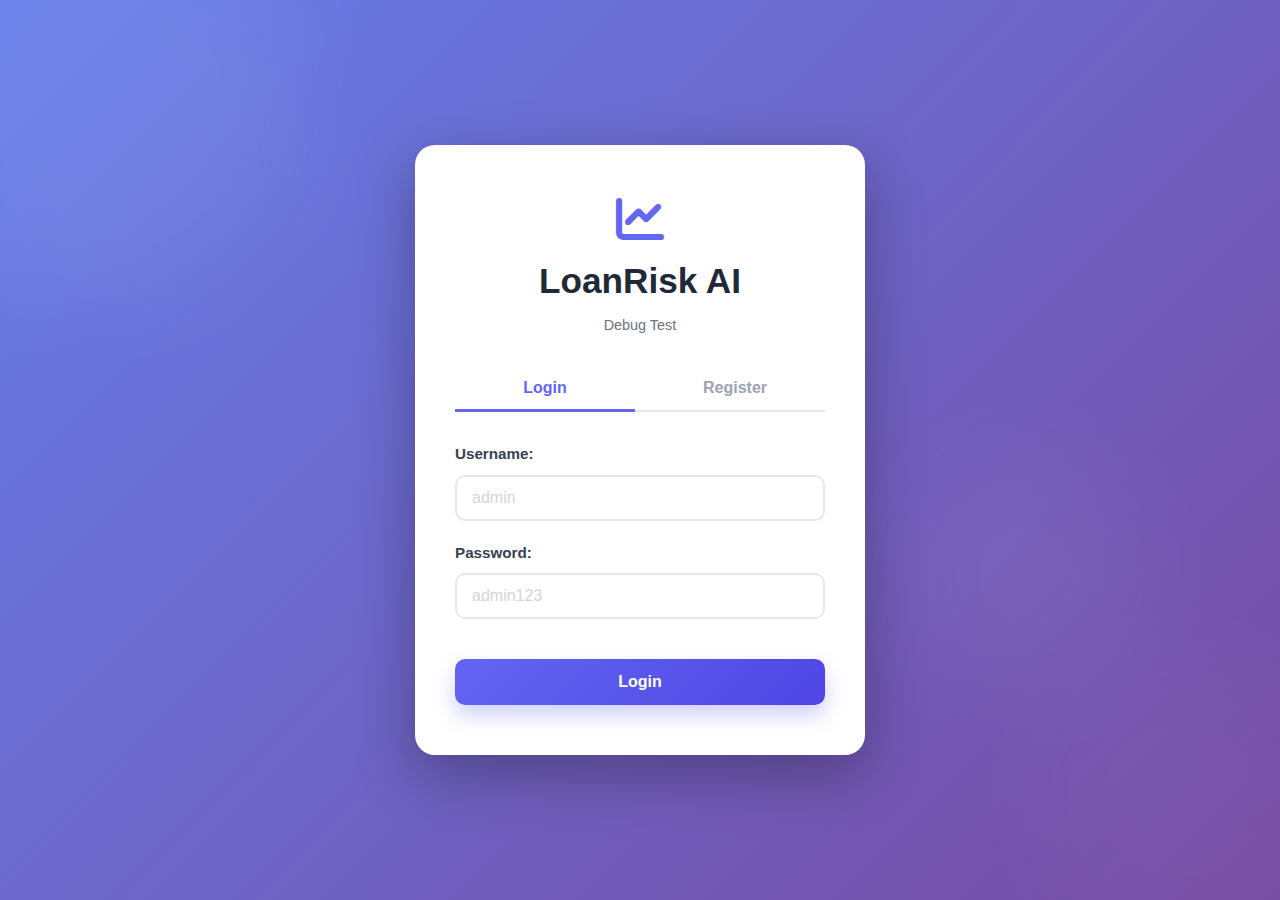
<file: loan-frontend/debug.html>
<!DOCTYPE html>
<html>
<head>
    <title>Debug Test</title>
    <link rel="stylesheet" href="style.css">
    <link rel="stylesheet" href="auth-admin.css">
    <link rel="stylesheet" href="https://cdnjs.cloudflare.com/ajax/libs/font-awesome/6.4.0/css/all.min.css">
</head>
<body>
    <h1>LoanRisk AI - Debug Test</h1>
    
    <!-- Simple auth modal -->
    <div id="authModal" class="auth-modal" style="display: flex;">
        <div class="auth-container">
            <div class="auth-logo">
                <i class="fas fa-chart-line"></i>
                <h1>LoanRisk AI</h1>
                <p>Debug Test</p>
            </div>
            
            <div class="auth-tabs">
                <button class="auth-tab-btn active" onclick="switchTab('login')">Login</button>
                <button class="auth-tab-btn" onclick="switchTab('register')">Register</button>
            </div>
            
            <div id="login" class="auth-tab-content active">
                <form id="loginForm">
                    <div class="form-group">
                        <label>Username:</label>
                        <input type="text" id="loginUsername" placeholder="admin" required>
                    </div>
                    <div class="form-group">
                        <label>Password:</label>
                        <input type="password" id="loginPassword" placeholder="admin123" required>
                    </div>
                    <button type="submit" class="auth-submit-btn">Login</button>
                </form>
            </div>
            
            <div id="register" class="auth-tab-content" style="display:none;">
                <form id="registerForm">
                    <div class="form-group">
                        <label>Full Name:</label>
                        <input type="text" id="registerFullname" required>
                    </div>
                    <div class="form-group">
                        <label>Email:</label>
                        <input type="email" id="registerEmail" required>
                    </div>
                    <div class="form-group">
                        <label>Username:</label>
                        <input type="text" id="registerUsername" required>
                    </div>
                    <div class="form-group">
                        <label>Password:</label>
                        <input type="password" id="registerPassword" required>
                    </div>
                    <div class="form-group">
                        <label>Confirm Password:</label>
                        <input type="password" id="registerConfirm" required>
                    </div>
                    <button type="submit" class="auth-submit-btn">Register</button>
                </form>
            </div>
        </div>
        
        <div class="auth-bg">
            <div class="blob blob1"></div>
            <div class="blob blob2"></div>
            <div class="blob blob3"></div>
        </div>
    </div>
    
    <div class="main-wrapper" style="display: none;">
        <h2>✅ APP LOADED - You are logged in!</h2>
        <button onclick="logout()">Logout</button>
    </div>

    <script src="config.js"></script>
    <script src="utils.js"></script>
    <script src="auth.js"></script>
    
    <script>
        function switchTab(tab) {
            console.log('Switching to:', tab);
            const login = document.getElementById('login');
            const register = document.getElementById('register');
            const buttons = document.querySelectorAll('.auth-tab-btn');
            
            buttons.forEach(btn => btn.classList.remove('active'));
            
            if (tab === 'login') {
                login.style.display = 'block';
                register.style.display = 'none';
                buttons[0].classList.add('active');
            } else {
                login.style.display = 'none';
                register.style.display = 'block';
                buttons[1].classList.add('active');
            }
        }
        
        function logout() {
            authSystem.logout();
            document.getElementById('authModal').style.display = 'flex';
            document.querySelector('.main-wrapper').style.display = 'none';
        }
        
        function showNotification(msg, type) {
            alert(msg);
        }
        
        // Initialize
        document.addEventListener('DOMContentLoaded', () => {
            console.log('🚀 Page loaded');
            authSystem.init();
            
            // Setup login form
            const loginForm = document.getElementById('loginForm');
            if (loginForm) {
                loginForm.addEventListener('submit', (e) => {
                    e.preventDefault();
                    console.log('Login form submitted');
                    
                    const username = document.getElementById('loginUsername').value;
                    const password = document.getElementById('loginPassword').value;
                    
                    console.log('Attempting login:', username);
                    const result = authSystem.login(username, password);
                    console.log('Login result:', result);
                    
                    if (result.success) {
                        console.log('Login successful!');
                        alert('✅ ' + result.message);
                        
                        // Switch to app
                        document.getElementById('authModal').style.display = 'none';
                        document.querySelector('.main-wrapper').style.display = 'block';
                    } else {
                        console.log('Login failed:', result.message);
                        alert('❌ ' + result.message);
                    }
                });
            }
            
            // Setup register form
            const registerForm = document.getElementById('registerForm');
            if (registerForm) {
                registerForm.addEventListener('submit', (e) => {
                    e.preventDefault();
                    console.log('Register form submitted');
                    
                    const fullname = document.getElementById('registerFullname').value;
                    const email = document.getElementById('registerEmail').value;
                    const username = document.getElementById('registerUsername').value;
                    const password = document.getElementById('registerPassword').value;
                    const confirmPassword = document.getElementById('registerConfirm').value;
                    
                    console.log('Attempting registration:', username);
                    const result = authSystem.register(username, email, password, confirmPassword, fullname);
                    console.log('Register result:', result);
                    
                    if (result.success) {
                        console.log('Registration successful!');
                        alert('✅ ' + result.message);
                        registerForm.reset();
                        switchTab('login');
                    } else {
                        console.log('Registration failed:', result.message);
                        alert('❌ ' + result.message);
                    }
                });
            }
        });
    </script>
</body>
</html>
</file>
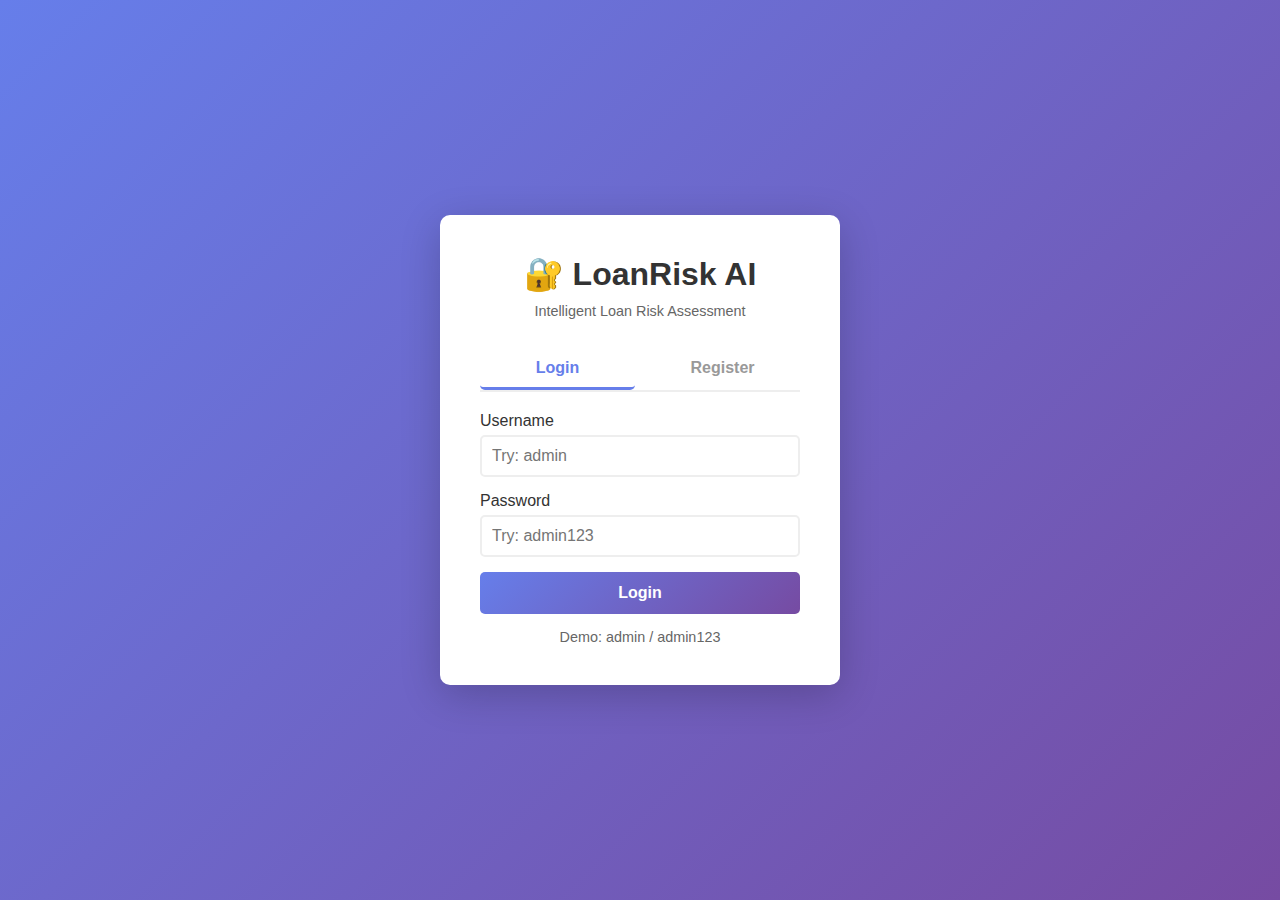
<file: loan-frontend/test-simple.html>
<!DOCTYPE html>
<html>
<head>
    <title>LoanRisk AI - Minimal Test</title>
    <style>
        * {
            margin: 0;
            padding: 0;
            box-sizing: border-box;
        }
        
        body {
            font-family: 'Segoe UI', Tahoma, Geneva, Verdana, sans-serif;
            background: linear-gradient(135deg, #667eea 0%, #764ba2 100%);
            min-height: 100vh;
            display: flex;
            align-items: center;
            justify-content: center;
        }
        
        .container {
            background: white;
            padding: 40px;
            border-radius: 10px;
            box-shadow: 0 10px 40px rgba(0, 0, 0, 0.2);
            width: 100%;
            max-width: 400px;
        }
        
        h1 {
            color: #333;
            margin-bottom: 10px;
            text-align: center;
        }
        
        .subtitle {
            color: #666;
            text-align: center;
            margin-bottom: 30px;
            font-size: 0.9em;
        }
        
        .tabs {
            display: flex;
            gap: 10px;
            margin-bottom: 20px;
            border-bottom: 2px solid #eee;
        }
        
        .tab-btn {
            padding: 10px 20px;
            border: none;
            background: none;
            cursor: pointer;
            font-size: 1em;
            color: #999;
            border-bottom: 3px solid transparent;
            transition: all 0.3s;
        }
        
        .tab-btn.active {
            color: #667eea;
            border-bottom-color: #667eea;
        }
        
        .form-group {
            margin-bottom: 15px;
        }
        
        label {
            display: block;
            margin-bottom: 5px;
            color: #333;
            font-weight: 500;
        }
        
        input {
            width: 100%;
            padding: 10px;
            border: 2px solid #eee;
            border-radius: 5px;
            font-size: 1em;
            transition: border-color 0.3s;
        }
        
        input:focus {
            outline: none;
            border-color: #667eea;
            box-shadow: 0 0 0 3px rgba(102, 126, 234, 0.1);
        }
        
        button {
            width: 100%;
            padding: 12px;
            background: linear-gradient(135deg, #667eea 0%, #764ba2 100%);
            color: white;
            border: none;
            border-radius: 5px;
            font-size: 1em;
            font-weight: 600;
            cursor: pointer;
            transition: transform 0.2s;
        }
        
        button:hover {
            transform: translateY(-2px);
        }
        
        button:active {
            transform: translateY(0);
        }
        
        .message {
            padding: 10px;
            border-radius: 5px;
            margin-bottom: 15px;
            display: none;
        }
        
        .message.show {
            display: block;
        }
        
        .message.success {
            background: #d4edda;
            color: #155724;
            border: 1px solid #c3e6cb;
        }
        
        .message.error {
            background: #f8d7da;
            color: #721c24;
            border: 1px solid #f5c6cb;
        }
        
        .hidden {
            display: none;
        }
        
        .app-content {
            display: none;
            text-align: center;
        }
        
        .app-content.show {
            display: block;
        }
        
        .welcome {
            font-size: 1.5em;
            margin-bottom: 20px;
            color: #333;
        }
        
        .logout-btn {
            background: #dc3545;
        }
    </style>
</head>
<body>
    <div class="container">
        <!-- AUTH UI -->
        <div id="authUI">
            <h1>🔐 LoanRisk AI</h1>
            <p class="subtitle">Intelligent Loan Risk Assessment</p>
            
            <div id="message" class="message"></div>
            
            <div class="tabs">
                <button class="tab-btn active" onclick="showTab('login')">Login</button>
                <button class="tab-btn" onclick="showTab('register')">Register</button>
            </div>
            
            <!-- LOGIN FORM -->
            <form id="loginForm" class="form-tab" data-tab="login">
                <div class="form-group">
                    <label>Username</label>
                    <input type="text" id="loginUsername" placeholder="Try: admin" required>
                </div>
                <div class="form-group">
                    <label>Password</label>
                    <input type="password" id="loginPassword" placeholder="Try: admin123" required>
                </div>
                <button type="submit">Login</button>
                <p style="text-align: center; margin-top: 15px; color: #666; font-size: 0.9em;">
                    Demo: admin / admin123
                </p>
            </form>
            
            <!-- REGISTER FORM -->
            <form id="registerForm" class="form-tab hidden" data-tab="register">
                <div class="form-group">
                    <label>Full Name</label>
                    <input type="text" id="regFullName" placeholder="John Doe" required>
                </div>
                <div class="form-group">
                    <label>Email</label>
                    <input type="email" id="regEmail" placeholder="john@example.com" required>
                </div>
                <div class="form-group">
                    <label>Username</label>
                    <input type="text" id="regUsername" placeholder="johndoe" required>
                </div>
                <div class="form-group">
                    <label>Password</label>
                    <input type="password" id="regPassword" placeholder="At least 6 characters" required>
                </div>
                <div class="form-group">
                    <label>Confirm Password</label>
                    <input type="password" id="regConfirm" placeholder="Confirm password" required>
                </div>
                <button type="submit">Register</button>
            </form>
        </div>
        
        <!-- APP UI -->
        <div id="appUI" class="app-content">
            <div class="welcome">
                ✅ Welcome, <span id="displayName"></span>!
            </div>
            <p style="color: #666; margin-bottom: 20px;">
                You have successfully logged in.
            </p>
            <button class="logout-btn" onclick="logout()">Logout</button>
        </div>
    </div>

    <script>
        // ============================================
        // SIMPLE AUTH SYSTEM
        // ============================================
        
        const auth = {
            currentUser: null,
            users: {},
            
            init() {
                this.loadUsers();
                this.checkSession();
                console.log('✅ Auth initialized');
                console.log('Users:', this.users);
            },
            
            loadUsers() {
                const stored = localStorage.getItem('users');
                if (stored) {
                    this.users = JSON.parse(stored);
                } else {
                    // Create default admin
                    this.users = {
                        'admin': {
                            username: 'admin',
                            password: 'admin123',
                            fullname: 'Administrator',
                            email: 'admin@example.com'
                        }
                    };
                    this.saveUsers();
                }
            },
            
            saveUsers() {
                localStorage.setItem('users', JSON.stringify(this.users));
            },
            
            checkSession() {
                const username = localStorage.getItem('currentUser');
                if (username && this.users[username]) {
                    this.currentUser = this.users[username];
                    console.log('✅ Session restored:', username);
                }
            },
            
            login(username, password) {
                console.log('🔑 Login attempt:', username);
                
                const user = this.users[username];
                if (!user) {
                    return { success: false, msg: '❌ User not found' };
                }
                
                if (user.password !== password) {
                    return { success: false, msg: '❌ Wrong password' };
                }
                
                this.currentUser = user;
                localStorage.setItem('currentUser', username);
                console.log('✅ Login successful:', username);
                return { success: true, msg: '✅ Login successful!' };
            },
            
            register(fullname, email, username, password, confirm) {
                console.log('📝 Register attempt:', username);
                
                if (this.users[username]) {
                    return { success: false, msg: '❌ Username already exists' };
                }
                
                if (password !== confirm) {
                    return { success: false, msg: '❌ Passwords do not match' };
                }
                
                if (password.length < 6) {
                    return { success: false, msg: '❌ Password must be 6+ characters' };
                }
                
                this.users[username] = {
                    username: username,
                    password: password,
                    fullname: fullname,
                    email: email
                };
                
                this.saveUsers();
                console.log('✅ Registration successful:', username);
                return { success: true, msg: '✅ Registration successful! Please login.' };
            },
            
            logout() {
                this.currentUser = null;
                localStorage.removeItem('currentUser');
                console.log('✅ Logged out');
            }
        };
        
        // ============================================
        // UI FUNCTIONS
        // ============================================
        
        function showTab(tab) {
            console.log('🔄 Switching to tab:', tab);
            
            // Hide all forms
            document.querySelectorAll('.form-tab').forEach(form => {
                form.classList.add('hidden');
            });
            
            // Show selected form
            document.querySelector(`[data-tab="${tab}"]`).classList.remove('hidden');
            
            // Update buttons
            document.querySelectorAll('.tab-btn').forEach(btn => {
                btn.classList.remove('active');
            });
            event.target.classList.add('active');
        }
        
        function showMessage(msg, type) {
            const msgEl = document.getElementById('message');
            msgEl.textContent = msg;
            msgEl.className = `message show ${type}`;
            console.log(`📢 ${type.toUpperCase()}: ${msg}`);
            
            if (type === 'success') {
                setTimeout(() => {
                    msgEl.classList.remove('show');
                }, 3000);
            }
        }
        
        function showApp() {
            console.log('🎨 Showing app UI');
            document.getElementById('authUI').style.display = 'none';
            document.getElementById('appUI').classList.add('show');
            document.getElementById('displayName').textContent = auth.currentUser.fullname;
        }
        
        function showAuth() {
            console.log('🎨 Showing auth UI');
            document.getElementById('authUI').style.display = 'block';
            document.getElementById('appUI').classList.remove('show');
        }
        
        function logout() {
            if (confirm('Logout?')) {
                auth.logout();
                showAuth();
                showMessage('✅ Logged out', 'success');
            }
        }
        
        // ============================================
        // FORM HANDLERS
        // ============================================
        
        document.getElementById('loginForm').addEventListener('submit', (e) => {
            e.preventDefault();
            console.log('📤 Login form submitted');
            
            const username = document.getElementById('loginUsername').value;
            const password = document.getElementById('loginPassword').value;
            
            const result = auth.login(username, password);
            showMessage(result.msg, result.success ? 'success' : 'error');
            
            if (result.success) {
                setTimeout(showApp, 500);
            }
        });
        
        document.getElementById('registerForm').addEventListener('submit', (e) => {
            e.preventDefault();
            console.log('📤 Register form submitted');
            
            const fullname = document.getElementById('regFullName').value;
            const email = document.getElementById('regEmail').value;
            const username = document.getElementById('regUsername').value;
            const password = document.getElementById('regPassword').value;
            const confirm = document.getElementById('regConfirm').value;
            
            const result = auth.register(fullname, email, username, password, confirm);
            showMessage(result.msg, result.success ? 'success' : 'error');
            
            if (result.success) {
                setTimeout(() => {
                    document.getElementById('registerForm').reset();
                    showTab('login');
                }, 500);
            }
        });
        
        // ============================================
        // INITIALIZE
        // ============================================
        
        document.addEventListener('DOMContentLoaded', () => {
            console.log('🚀 Page loaded');
            auth.init();
            
            if (auth.currentUser) {
                showApp();
            } else {
                showAuth();
            }
        });
    </script>
</body>
</html>
</file>
<file: loan-frontend/style.css>
/* ===== CSS VARIABLES & THEME ===== */
:root {
    --primary-color: #6366f1;
    --primary-dark: #4f46e5;
    --primary-light: #818cf8;
    --secondary-color: #10b981;
    --danger-color: #ef4444;
    --warning-color: #f59e0b;
    --info-color: #3b82f6;
    --success-color: #10b981;
    
    --bg-primary: #ffffff;
    --bg-secondary: #f9fafb;
    --bg-tertiary: #f3f4f6;
    --text-primary: #111827;
    --text-secondary: #6b7280;
    --text-light: #9ca3af;
    --border-color: #e5e7eb;
    --shadow: 0 1px 3px rgba(0, 0, 0, 0.1), 0 1px 2px rgba(0, 0, 0, 0.06);
    --shadow-lg: 0 10px 15px -3px rgba(0, 0, 0, 0.1);
    --shadow-xl: 0 20px 25px -5px rgba(0, 0, 0, 0.1);
    
    --transition: all 0.3s cubic-bezier(0.4, 0, 0.2, 1);
}

body.dark-mode {
    --bg-primary: #1f2937;
    --bg-secondary: #111827;
    --bg-tertiary: #374151;
    --text-primary: #f9fafb;
    --text-secondary: #d1d5db;
    --text-light: #9ca3af;
    --border-color: #4b5563;
}

/* ===== GLOBAL STYLES ===== */
* {
    margin: 0;
    padding: 0;
    box-sizing: border-box;
}

html {
    scroll-behavior: smooth;
}

body {
    font-family: 'Segoe UI', Tahoma, Geneva, Verdana, sans-serif;
    background-color: var(--bg-primary);
    color: var(--text-primary);
    transition: var(--transition);
    line-height: 1.6;
    overflow-x: hidden;
}

h1, h2, h3, h4, h5, h6 {
    font-weight: 600;
    margin-bottom: 1rem;
    color: var(--text-primary);
}

a {
    color: var(--primary-color);
    text-decoration: none;
    transition: var(--transition);
}

a:hover {
    color: var(--primary-dark);
}

/* ===== THEME TOGGLE ===== */
.theme-toggle {
    position: fixed;
    top: 20px;
    right: 20px;
    z-index: 1000;
}

.theme-btn {
    width: 50px;
    height: 50px;
    border-radius: 50%;
    background-color: var(--primary-color);
    color: white;
    border: none;
    cursor: pointer;
    display: flex;
    align-items: center;
    justify-content: center;
    font-size: 1.25rem;
    box-shadow: var(--shadow-lg);
    transition: var(--transition);
}

.theme-btn:hover {
    background-color: var(--primary-dark);
    transform: scale(1.1);
}

/* ===== NAVIGATION ===== */
.navbar {
    background-color: var(--bg-secondary);
    box-shadow: var(--shadow);
    position: sticky;
    top: 0;
    z-index: 100;
    border-bottom: 2px solid var(--primary-color);
}

.nav-container {
    max-width: 1400px;
    margin: 0 auto;
    padding: 1rem 2rem;
    display: flex;
    justify-content: space-between;
    align-items: center;
}

.nav-logo {
    display: flex;
    align-items: center;
    gap: 0.75rem;
    font-size: 1.5rem;
    font-weight: 700;
    color: var(--primary-color);
}

.nav-logo i {
    font-size: 2rem;
}

.nav-menu {
    display: flex;
    list-style: none;
    gap: 2rem;
}

.nav-link {
    color: var(--text-primary);
    font-weight: 500;
    transition: var(--transition);
    padding: 0.5rem 1rem;
    border-radius: 0.375rem;
    position: relative;
}

.nav-link:hover,
.nav-link.active {
    color: var(--primary-color);
    background-color: var(--bg-tertiary);
}

.nav-toggle {
    display: none;
    flex-direction: column;
    gap: 0.5rem;
    cursor: pointer;
}

.nav-toggle span {
    width: 25px;
    height: 3px;
    background-color: var(--text-primary);
    border-radius: 2px;
    transition: var(--transition);
}

/* ===== MAIN CONTENT ===== */
.main-content {
    max-width: 1400px;
    margin: 0 auto;
    padding: 2rem;
    min-height: 100vh;
}

.page {
    display: none;
    animation: fadeIn 0.5s ease-in;
}

.page.active {
    display: block;
}

@keyframes fadeIn {
    from {
        opacity: 0;
        transform: translateY(10px);
    }
    to {
        opacity: 1;
        transform: translateY(0);
    }
}

/* ===== HOME PAGE ===== */
.hero {
    text-align: center;
    padding: 4rem 2rem;
    background: linear-gradient(135deg, var(--primary-color) 0%, var(--info-color) 100%);
    color: white;
    border-radius: 1rem;
    margin-bottom: 3rem;
    box-shadow: var(--shadow-xl);
}

.hero h1 {
    font-size: 3.5rem;
    margin-bottom: 1rem;
    color: white;
}

.hero p {
    font-size: 1.25rem;
    margin-bottom: 2rem;
    color: rgba(255, 255, 255, 0.9);
}

.cta-btn {
    background-color: white;
    color: var(--primary-color);
    padding: 1rem 2.5rem;
    border: none;
    border-radius: 0.5rem;
    font-size: 1.1rem;
    font-weight: 600;
    cursor: pointer;
    transition: var(--transition);
    display: inline-flex;
    align-items: center;
    gap: 0.5rem;
}

.cta-btn:hover {
    transform: translateY(-2px);
    box-shadow: var(--shadow-xl);
}

.features-grid {
    display: grid;
    grid-template-columns: repeat(auto-fit, minmax(250px, 1fr));
    gap: 2rem;
    margin-bottom: 3rem;
}

.feature-card {
    background-color: var(--bg-secondary);
    padding: 2rem;
    border-radius: 1rem;
    text-align: center;
    box-shadow: var(--shadow);
    transition: var(--transition);
}

.feature-card:hover {
    transform: translateY(-5px);
    box-shadow: var(--shadow-lg);
}

.feature-card i {
    font-size: 2.5rem;
    color: var(--primary-color);
    margin-bottom: 1rem;
}

.feature-card h3 {
    margin-bottom: 0.5rem;
}

.feature-card p {
    color: var(--text-secondary);
    font-size: 0.95rem;
}

.stats-section {
    display: grid;
    grid-template-columns: repeat(auto-fit, minmax(200px, 1fr));
    gap: 2rem;
    margin-bottom: 3rem;
}

.stat-box {
    background-color: var(--bg-secondary);
    padding: 2rem;
    border-radius: 1rem;
    text-align: center;
    box-shadow: var(--shadow);
    border-left: 4px solid var(--primary-color);
}

.stat-box h4 {
    font-size: 2.5rem;
    color: var(--primary-color);
    margin-bottom: 0.5rem;
}

.stat-box p {
    color: var(--text-secondary);
    font-size: 0.95rem;
}

.stat-box.status-online h4 {
    color: var(--success-color);
}

.stat-box.status-online {
    border-left-color: var(--success-color);
}

/* ===== BUTTONS ===== */
.btn {
    padding: 0.75rem 1.5rem;
    border: none;
    border-radius: 0.375rem;
    font-size: 1rem;
    font-weight: 500;
    cursor: pointer;
    transition: var(--transition);
    display: inline-flex;
    align-items: center;
    gap: 0.5rem;
}

.btn-primary {
    background-color: var(--primary-color);
    color: white;
}

.btn-primary:hover {
    background-color: var(--primary-dark);
    transform: translateY(-2px);
    box-shadow: var(--shadow-lg);
}

.btn-primary:disabled {
    background-color: #9ca3af;
    cursor: not-allowed;
    transform: none;
}

.btn-secondary {
    background-color: var(--border-color);
    color: var(--text-primary);
}

.btn-secondary:hover {
    background-color: var(--bg-tertiary);
}

.btn-icon {
    background: none;
    border: none;
    color: var(--primary-color);
    font-size: 1.25rem;
    cursor: pointer;
    transition: var(--transition);
    padding: 0;
}

.btn-icon:hover {
    transform: scale(1.2);
}

/* ===== PREDICT PAGE ===== */
.predict-container {
    display: grid;
    grid-template-columns: 1fr 1fr;
    gap: 2rem;
    align-items: start;
}

.form-panel {
    background-color: var(--bg-secondary);
    padding: 2rem;
    border-radius: 1rem;
    box-shadow: var(--shadow);
}

.form-panel h2 {
    margin-bottom: 2rem;
    color: var(--primary-color);
    display: flex;
    align-items: center;
    gap: 0.5rem;
}

.form-section {
    margin-bottom: 2rem;
}

.form-section h3 {
    font-size: 1.1rem;
    margin-bottom: 1.5rem;
    padding-bottom: 0.5rem;
    border-bottom: 2px solid var(--primary-color);
    color: var(--text-primary);
}

.form-row {
    display: grid;
    grid-template-columns: repeat(auto-fit, minmax(1fr, 1fr));
    gap: 1.5rem;
}

.form-group {
    display: flex;
    flex-direction: column;
}

.form-group label {
    font-weight: 500;
    margin-bottom: 0.5rem;
    color: var(--text-primary);
    display: flex;
    align-items: center;
    gap: 0.5rem;
}

.tooltip-icon {
    cursor: help;
    color: var(--primary-color);
    font-size: 0.85rem;
}

.form-group input,
.form-group select {
    padding: 0.75rem;
    border: 1px solid var(--border-color);
    border-radius: 0.375rem;
    background-color: var(--bg-primary);
    color: var(--text-primary);
    font-size: 1rem;
    transition: var(--transition);
}

.form-group input:focus,
.form-group select:focus {
    outline: none;
    border-color: var(--primary-color);
    box-shadow: 0 0 0 3px rgba(99, 102, 241, 0.1);
}

.range-hint {
    font-size: 0.8rem;
    color: var(--text-light);
    margin-top: 0.25rem;
}

.form-actions {
    display: flex;
    gap: 1rem;
    margin-top: 2rem;
}

.form-actions button {
    flex: 1;
}

.health-indicator {
    display: flex;
    align-items: center;
    gap: 0.75rem;
    padding: 1rem;
    margin-top: 2rem;
    background-color: var(--bg-primary);
    border-radius: 0.375rem;
    font-size: 0.95rem;
    color: var(--text-secondary);
}

.status-dot {
    width: 12px;
    height: 12px;
    border-radius: 50%;
    background-color: var(--success-color);
    animation: pulse 2s infinite;
}

.status-dot.offline {
    background-color: var(--danger-color);
    animation: none;
}

@keyframes pulse {
    0%, 100% { opacity: 1; }
    50% { opacity: 0.5; }
}

/* ===== RESULTS PANEL ===== */
.results-panel {
    background-color: var(--bg-secondary);
    padding: 2rem;
    border-radius: 1rem;
    box-shadow: var(--shadow);
    position: sticky;
    top: 100px;
}

.no-results {
    text-align: center;
    padding: 3rem 1rem;
    color: var(--text-secondary);
}

.no-results i {
    font-size: 3rem;
    color: var(--text-light);
    margin-bottom: 1rem;
}

.results-container {
    animation: slideIn 0.4s ease-out;
}

@keyframes slideIn {
    from {
        opacity: 0;
        transform: translateX(20px);
    }
    to {
        opacity: 1;
        transform: translateX(0);
    }
}

.result-card {
    background-color: var(--bg-primary);
    border-radius: 1rem;
}

.result-header {
    display: flex;
    justify-content: space-between;
    align-items: center;
    padding: 1.5rem;
    border-bottom: 1px solid var(--border-color);
}

.result-header h2 {
    margin: 0;
}

.result-status {
    padding: 1.5rem;
    border-bottom: 1px solid var(--border-color);
}

.status-badge {
    display: inline-flex;
    align-items: center;
    gap: 0.75rem;
    padding: 0.75rem 1.5rem;
    border-radius: 0.5rem;
    font-weight: 600;
    font-size: 1.25rem;
    margin-bottom: 1rem;
}

.status-badge.approved {
    background-color: rgba(16, 185, 129, 0.1);
    color: var(--success-color);
}

.status-badge.rejected {
    background-color: rgba(239, 68, 68, 0.1);
    color: var(--danger-color);
}

.status-details {
    display: grid;
    grid-template-columns: repeat(2, 1fr);
    gap: 1rem;
}

.detail-row {
    display: flex;
    justify-content: space-between;
    align-items: center;
    padding: 0.75rem;
    background-color: var(--bg-secondary);
    border-radius: 0.375rem;
}

.detail-row span {
    color: var(--text-secondary);
}

.detail-row strong {
    color: var(--text-primary);
    font-size: 1.1rem;
}

/* ===== GAUGE VISUALIZATION ===== */
.gauge-container {
    padding: 1.5rem;
    border-bottom: 1px solid var(--border-color);
    text-align: center;
}

.gauge-container h3 {
    margin-bottom: 1.5rem;
}

.gauge-wrapper {
    width: 100%;
    max-width: 250px;
    margin: 0 auto 1rem;
}

.gauge {
    width: 100%;
    height: auto;
}

.gauge-bg {
    stroke: var(--border-color);
    stroke-width: 12;
    fill: none;
}

.gauge-fill {
    stroke: var(--primary-color);
    stroke-width: 12;
    fill: none;
    stroke-linecap: round;
    transition: stroke-dasharray 1s ease;
}

.gauge-fill.low-risk {
    stroke: var(--success-color);
}

.gauge-fill.medium-risk {
    stroke: var(--warning-color);
}

.gauge-fill.high-risk {
    stroke: var(--danger-color);
}

.gauge-text {
    font-size: 28px;
    font-weight: bold;
    fill: var(--text-primary);
}

.gauge-unit {
    font-size: 14px;
    fill: var(--text-secondary);
}

.risk-label {
    font-weight: 600;
    font-size: 1.1rem;
    margin-top: 1rem;
    color: var(--primary-color);
}

/* ===== CHARTS ===== */
.charts-grid {
    display: grid;
    grid-template-columns: repeat(auto-fit, minmax(250px, 1fr));
    gap: 1rem;
    padding: 1.5rem;
    border-bottom: 1px solid var(--border-color);
}

.chart-box {
    background-color: var(--bg-secondary);
    padding: 1rem;
    border-radius: 0.5rem;
}

.chart-box h4 {
    margin-bottom: 1rem;
    text-align: center;
    font-size: 0.95rem;
}

.chart-box canvas {
    max-height: 250px;
}

/* ===== EXPLANATION PANEL ===== */
.explanation-panel {
    padding: 1.5rem;
    background-color: var(--bg-secondary);
    border-radius: 0.5rem;
    margin: 1.5rem;
    border-left: 4px solid var(--warning-color);
}

.explanation-panel h3 {
    margin-bottom: 1rem;
    color: var(--warning-color);
}

.explanation-text {
    color: var(--text-secondary);
    line-height: 1.8;
}

.explanation-text strong {
    color: var(--text-primary);
}

/* ===== INPUT SUMMARY TABLE ===== */
.summary-section {
    padding: 1.5rem;
    border-top: 1px solid var(--border-color);
}

.summary-section h3 {
    margin-bottom: 1rem;
}

.table-wrapper {
    overflow-x: auto;
    border-radius: 0.5rem;
    border: 1px solid var(--border-color);
}

.input-table {
    width: 100%;
    border-collapse: collapse;
    background-color: var(--bg-primary);
}

.input-table thead {
    background-color: var(--bg-tertiary);
}

.input-table th,
.input-table td {
    padding: 1rem;
    text-align: left;
    border-bottom: 1px solid var(--border-color);
}

.input-table th {
    font-weight: 600;
    color: var(--text-primary);
}

.input-table tbody tr:hover {
    background-color: var(--bg-secondary);
}

.input-table td {
    color: var(--text-secondary);
}

.table-changed {
    background-color: rgba(251, 146, 60, 0.1);
    font-weight: 500;
}

/* ===== RECOMMENDATION PANEL ===== */
.recommendation-panel {
    padding: 1.5rem;
    background-color: rgba(16, 185, 129, 0.05);
    border-left: 4px solid var(--success-color);
    border-radius: 0.5rem;
    margin: 1.5rem;
}

.recommendation-panel h3 {
    margin-bottom: 1rem;
    color: var(--success-color);
}

.recommendation-list {
    list-style: none;
}

.recommendation-list li {
    padding: 0.75rem;
    color: var(--text-secondary);
    display: flex;
    align-items: flex-start;
    gap: 0.75rem;
}

.recommendation-list li:before {
    content: "✓";
    color: var(--success-color);
    font-weight: bold;
    flex-shrink: 0;
}

/* ===== NOTIFICATIONS ===== */
.notification-container {
    position: fixed;
    top: 100px;
    right: 20px;
    z-index: 1000;
    max-width: 400px;
}

.notification {
    padding: 1rem;
    border-radius: 0.5rem;
    margin-bottom: 1rem;
    box-shadow: var(--shadow-lg);
    display: flex;
    align-items: center;
    gap: 1rem;
    animation: slideDown 0.3s ease-out;
}

@keyframes slideDown {
    from {
        opacity: 0;
        transform: translateY(-20px);
    }
    to {
        opacity: 1;
        transform: translateY(0);
    }
}

.notification.success {
    background-color: var(--success-color);
    color: white;
}

.notification.error {
    background-color: var(--danger-color);
    color: white;
}

.notification.warning {
    background-color: var(--warning-color);
    color: white;
}

.notification.info {
    background-color: var(--info-color);
    color: white;
}

.notification i {
    font-size: 1.5rem;
}

/* ===== ANALYTICS PAGE ===== */
.analytics-container {
    background-color: var(--bg-secondary);
    padding: 2rem;
    border-radius: 1rem;
    box-shadow: var(--shadow);
}

.analytics-container h2 {
    margin-bottom: 2rem;
    color: var(--primary-color);
    display: flex;
    align-items: center;
    gap: 0.75rem;
}

.kpi-grid {
    display: grid;
    grid-template-columns: repeat(auto-fit, minmax(250px, 1fr));
    gap: 1.5rem;
    margin-bottom: 3rem;
}

.kpi-card {
    background-color: var(--bg-primary);
    padding: 1.5rem;
    border-radius: 0.75rem;
    box-shadow: var(--shadow);
    display: flex;
    gap: 1.5rem;
    align-items: center;
    transition: var(--transition);
}

.kpi-card:hover {
    transform: translateY(-3px);
    box-shadow: var(--shadow-lg);
}

.kpi-icon {
    width: 60px;
    height: 60px;
    border-radius: 0.5rem;
    display: flex;
    align-items: center;
    justify-content: center;
    color: white;
    font-size: 1.75rem;
    flex-shrink: 0;
}

.kpi-icon.approved {
    background: linear-gradient(135deg, var(--success-color), #059669);
}

.kpi-icon.rejected {
    background: linear-gradient(135deg, var(--danger-color), #dc2626);
}

.kpi-icon.average {
    background: linear-gradient(135deg, var(--warning-color), #d97706);
}

.kpi-icon.total {
    background: linear-gradient(135deg, var(--primary-color), var(--info-color));
}

.kpi-content h4 {
    margin-bottom: 0.5rem;
    color: var(--text-secondary);
}

.kpi-value {
    font-size: 2rem;
    font-weight: 700;
    color: var(--text-primary);
    margin-bottom: 0.25rem;
}

.kpi-percentage {
    font-size: 0.85rem;
    color: var(--text-light);
}

.analytics-grid {
    display: grid;
    grid-template-columns: repeat(auto-fit, minmax(400px, 1fr));
    gap: 2rem;
    margin-bottom: 3rem;
}

.chart-card {
    background-color: var(--bg-primary);
    padding: 1.5rem;
    border-radius: 0.75rem;
    box-shadow: var(--shadow);
}

.chart-card h3 {
    margin-bottom: 1.5rem;
    text-align: center;
    color: var(--text-primary);
}

.chart-card canvas {
    max-height: 300px;
}

/* ===== HISTORY SECTION ===== */
.history-section {
    background-color: var(--bg-primary);
    padding: 2rem;
    border-radius: 0.75rem;
    box-shadow: var(--shadow);
    margin-top: 2rem;
}

.history-header {
    display: flex;
    justify-content: space-between;
    align-items: center;
    margin-bottom: 1.5rem;
    flex-wrap: wrap;
    gap: 1rem;
}

.history-header h3 {
    margin: 0;
    display: flex;
    align-items: center;
    gap: 0.75rem;
}

.history-controls {
    display: flex;
    gap: 1rem;
    flex-wrap: wrap;
}

.history-controls input,
.history-controls select {
    padding: 0.75rem;
    border: 1px solid var(--border-color);
    border-radius: 0.375rem;
    background-color: var(--bg-secondary);
    color: var(--text-primary);
    font-size: 0.9rem;
}

.history-controls input::placeholder {
    color: var(--text-light);
}

.history-table {
    width: 100%;
    border-collapse: collapse;
}

.history-table thead {
    background-color: var(--bg-tertiary);
}

.history-table th,
.history-table td {
    padding: 1rem;
    text-align: left;
    border-bottom: 1px solid var(--border-color);
}

.history-table th {
    font-weight: 600;
    color: var(--text-primary);
}

.history-table tbody tr:hover {
    background-color: var(--bg-secondary);
}

.history-table td {
    color: var(--text-secondary);
}

.status-approved {
    background-color: rgba(16, 185, 129, 0.1);
    color: var(--success-color);
    padding: 0.5rem 1rem;
    border-radius: 0.25rem;
    font-weight: 500;
    display: inline-block;
}

.status-rejected {
    background-color: rgba(239, 68, 68, 0.1);
    color: var(--danger-color);
    padding: 0.5rem 1rem;
    border-radius: 0.25rem;
    font-weight: 500;
    display: inline-block;
}

.risk-low {
    background-color: rgba(16, 185, 129, 0.1);
    color: var(--success-color);
    padding: 0.5rem 1rem;
    border-radius: 0.25rem;
    font-weight: 500;
    display: inline-block;
}

.risk-medium {
    background-color: rgba(245, 158, 11, 0.1);
    color: var(--warning-color);
    padding: 0.5rem 1rem;
    border-radius: 0.25rem;
    font-weight: 500;
    display: inline-block;
}

.risk-high {
    background-color: rgba(239, 68, 68, 0.1);
    color: var(--danger-color);
    padding: 0.5rem 1rem;
    border-radius: 0.25rem;
    font-weight: 500;
    display: inline-block;
}

/* ===== ABOUT PAGE ===== */
.about-container {
    background-color: var(--bg-secondary);
    padding: 2rem;
    border-radius: 1rem;
    box-shadow: var(--shadow);
}

.about-container h2 {
    margin-bottom: 2rem;
    color: var(--primary-color);
    display: flex;
    align-items: center;
    gap: 0.75rem;
}

.about-grid {
    display: grid;
    grid-template-columns: repeat(auto-fit, minmax(300px, 1fr));
    gap: 2rem;
    margin-bottom: 3rem;
}

.about-card {
    background-color: var(--bg-primary);
    padding: 2rem;
    border-radius: 0.75rem;
    box-shadow: var(--shadow);
    border-top: 4px solid var(--primary-color);
}

.about-card h3 {
    margin-bottom: 1.5rem;
    color: var(--primary-color);
}

.info-content {
    color: var(--text-secondary);
    line-height: 2;
}

.info-content p {
    margin-bottom: 0.5rem;
}

.info-content strong {
    color: var(--text-primary);
}

.info-content ul {
    list-style: none;
    padding: 0;
}

.info-content li {
    padding: 0.5rem 0;
    padding-left: 1.5rem;
    position: relative;
}

.info-content li:before {
    content: "▸";
    position: absolute;
    left: 0;
    color: var(--primary-color);
    font-weight: bold;
}

.metrics-grid {
    display: grid;
    grid-template-columns: repeat(2, 1fr);
    gap: 1rem;
}

.metric {
    text-align: center;
    padding: 1rem;
    background-color: var(--bg-secondary);
    border-radius: 0.5rem;
}

.metric-value {
    display: block;
    font-size: 1.8rem;
    font-weight: 700;
    color: var(--primary-color);
    margin-bottom: 0.5rem;
}

.metric-label {
    display: block;
    color: var(--text-secondary);
    font-size: 0.9rem;
}

.feature-importance-section {
    background-color: var(--bg-primary);
    padding: 2rem;
    border-radius: 0.75rem;
    box-shadow: var(--shadow);
    margin-bottom: 2rem;
}

.feature-importance-section h3 {
    margin-bottom: 1.5rem;
    text-align: center;
}

.feature-importance-section canvas {
    max-height: 400px;
}

.documentation-section {
    background-color: var(--bg-primary);
    padding: 2rem;
    border-radius: 0.75rem;
    box-shadow: var(--shadow);
}

.documentation-section h3 {
    margin-bottom: 1.5rem;
}

.doc-card {
    background-color: var(--bg-secondary);
    padding: 1.5rem;
    border-radius: 0.5rem;
    margin-bottom: 1.5rem;
}

.doc-card h4 {
    margin-bottom: 1rem;
    color: var(--primary-color);
}

.doc-card code {
    background-color: var(--bg-tertiary);
    padding: 0.25rem 0.5rem;
    border-radius: 0.25rem;
    color: var(--danger-color);
    font-family: 'Courier New', monospace;
}

.doc-card pre {
    background-color: var(--bg-tertiary);
    padding: 1rem;
    border-radius: 0.5rem;
    overflow-x: auto;
    margin: 1rem 0;
}

.doc-card pre code {
    color: var(--text-primary);
    padding: 0;
    background: none;
}

/* ===== FOOTER ===== */
.footer {
    background-color: var(--bg-secondary);
    border-top: 2px solid var(--primary-color);
    padding: 2rem;
    margin-top: 4rem;
    color: var(--text-secondary);
}

.footer-content {
    max-width: 1400px;
    margin: 0 auto;
    display: grid;
    grid-template-columns: repeat(auto-fit, minmax(250px, 1fr));
    gap: 2rem;
    margin-bottom: 2rem;
}

.footer-section h4 {
    color: var(--text-primary);
    margin-bottom: 0.5rem;
}

.footer-bottom {
    text-align: center;
    padding-top: 2rem;
    border-top: 1px solid var(--border-color);
}

/* ===== RESPONSIVE DESIGN ===== */
@media (max-width: 1024px) {
    .predict-container {
        grid-template-columns: 1fr;
    }

    .results-panel {
        position: static;
    }

    .analytics-grid {
        grid-template-columns: 1fr;
    }

    .hero h1 {
        font-size: 2.5rem;
    }

    .about-grid {
        grid-template-columns: 1fr;
    }
}

@media (max-width: 768px) {
    .nav-menu {
        display: none;
        position: absolute;
        top: 60px;
        left: 0;
        right: 0;
        flex-direction: column;
        background-color: var(--bg-secondary);
        padding: 1rem;
        gap: 0;
        width: 100%;
        z-index: 100;
    }

    .nav-menu.active {
        display: flex;
    }

    .nav-toggle {
        display: flex;
    }

    .nav-link {
        padding: 1rem;
        border-radius: 0;
    }

    .main-content {
        padding: 1rem;
    }

    .form-row {
        grid-template-columns: 1fr;
    }

    .predict-container {
        grid-template-columns: 1fr;
    }

    .status-details {
        grid-template-columns: 1fr;
    }

    .charts-grid {
        grid-template-columns: 1fr;
    }

    .hero {
        padding: 2rem 1rem;
    }

    .hero h1 {
        font-size: 1.8rem;
    }

    .hero p {
        font-size: 1rem;
    }

    .history-header {
        flex-direction: column;
        align-items: flex-start;
    }

    .history-controls {
        width: 100%;
    }

    .history-controls input,
    .history-controls select,
    .history-controls button {
        flex: 1;
        min-width: 100%;
    }

    .theme-btn {
        width: 45px;
        height: 45px;
        font-size: 1rem;
        top: 15px;
        right: 15px;
    }
}

@media (max-width: 480px) {
    .nav-container {
        padding: 1rem;
    }

    .nav-logo span {
        display: none;
    }

    .hero h1 {
        font-size: 1.5rem;
    }

    .features-grid {
        grid-template-columns: 1fr;
    }

    .stats-section {
        grid-template-columns: 1fr;
    }

    .kpi-grid {
        grid-template-columns: 1fr;
    }

    .form-panel {
        padding: 1rem;
    }

    .results-panel {
        padding: 1rem;
    }

    .about-grid {
        grid-template-columns: 1fr;
    }

    .metrics-grid {
        grid-template-columns: 1fr;
    }

    .table-wrapper {
        font-size: 0.85rem;
    }

    .history-table th,
    .history-table td {
        padding: 0.5rem;
    }

    .footer-content {
        grid-template-columns: 1fr;
    }
}
</file>
<file: loan-frontend/auth-admin.css>
/* ============================================================================
   AUTH & ADMIN STYLING - STUNNING & IMPRESSIVE UI
   ============================================================================ */

/* ============================================================================
   AUTHENTICATION MODAL - STUNNING DESIGN
   ============================================================================ */

.auth-modal {
    position: fixed;
    top: 0;
    left: 0;
    right: 0;
    bottom: 0;
    background: linear-gradient(135deg, #667eea 0%, #764ba2 100%);
    display: none;
    justify-content: center;
    align-items: center;
    z-index: 10000;
    overflow: hidden;
    font-family: 'Segoe UI', Tahoma, Geneva, Verdana, sans-serif;
}

.auth-modal.active {
    display: flex;
}

/* Background Animation */
.auth-bg {
    position: absolute;
    top: 0;
    left: 0;
    right: 0;
    bottom: 0;
    overflow: hidden;
    z-index: 1;
}

.blob {
    position: absolute;
    border-radius: 50%;
    filter: blur(50px);
    opacity: 0.3;
    animation: blob-animation 8s infinite;
}

.blob1 {
    width: 400px;
    height: 400px;
    background: rgba(255, 255, 255, 0.2);
    top: -100px;
    left: -100px;
    animation-delay: 0s;
}

.blob2 {
    width: 300px;
    height: 300px;
    background: rgba(255, 255, 255, 0.1);
    bottom: -50px;
    right: -50px;
    animation-delay: 2s;
}

.blob3 {
    width: 250px;
    height: 250px;
    background: rgba(255, 255, 255, 0.15);
    top: 50%;
    right: 10%;
    animation-delay: 4s;
}

@keyframes blob-animation {
    0%, 100% {
        transform: translate(0, 0) scale(1);
    }
    33% {
        transform: translate(30px, -50px) scale(1.1);
    }
    66% {
        transform: translate(-20px, 20px) scale(0.9);
    }
}

/* Auth Container */
.auth-container {
    position: relative;
    z-index: 2;
    background: white;
    border-radius: 20px;
    box-shadow: 0 20px 60px rgba(0, 0, 0, 0.3);
    width: 90%;
    max-width: 450px;
    padding: 50px 40px;
    animation: slideUp 0.6s ease-out;
}

@keyframes slideUp {
    from {
        opacity: 0;
        transform: translateY(50px);
    }
    to {
        opacity: 1;
        transform: translateY(0);
    }
}

/* Logo Section */
.auth-logo {
    text-align: center;
    margin-bottom: 30px;
}

.auth-logo i {
    font-size: 3rem;
    color: #6366f1;
    margin-bottom: 10px;
    display: block;
    animation: bounce 1s ease-in-out infinite;
}

@keyframes bounce {
    0%, 100% { transform: translateY(0); }
    50% { transform: translateY(-10px); }
}

.auth-logo h1 {
    font-size: 2.2rem;
    color: #1f2937;
    margin: 10px 0 5px 0;
    font-weight: 700;
}

.auth-logo p {
    font-size: 0.9rem;
    color: #6b7280;
    margin: 0;
}

/* Auth Tabs */
.auth-tabs {
    display: flex;
    gap: 10px;
    margin-bottom: 30px;
    border-bottom: 2px solid #e5e7eb;
}

.auth-tab-btn {
    flex: 1;
    padding: 12px 0;
    background: none;
    border: none;
    font-size: 1rem;
    color: #9ca3af;
    cursor: pointer;
    font-weight: 600;
    border-bottom: 3px solid transparent;
    transition: all 0.3s ease;
    margin-bottom: -2px;
}

.auth-tab-btn:hover {
    color: #6366f1;
}

.auth-tab-btn.active {
    color: #6366f1;
    border-bottom-color: #6366f1;
}

/* Tab Content */
.auth-tab-content {
    display: none;
    animation: fadeIn 0.3s ease-out;
}

.auth-tab-content.active {
    display: block;
}

@keyframes fadeIn {
    from {
        opacity: 0;
    }
    to {
        opacity: 1;
    }
}

/* Form Groups */
.auth-tab-content .form-group {
    margin-bottom: 20px;
}

.auth-tab-content label {
    display: block;
    margin-bottom: 8px;
    font-weight: 600;
    color: #374151;
    font-size: 0.95rem;
}

.auth-tab-content label i {
    margin-right: 6px;
    color: #6366f1;
}

.auth-tab-content input {
    width: 100%;
    padding: 12px 15px;
    border: 2px solid #e5e7eb;
    border-radius: 10px;
    font-size: 1rem;
    transition: all 0.3s ease;
    font-family: inherit;
}

.auth-tab-content input:focus {
    outline: none;
    border-color: #6366f1;
    box-shadow: 0 0 0 3px rgba(99, 102, 241, 0.1);
    background-color: #f9fafb;
}

.auth-tab-content input::placeholder {
    color: #d1d5db;
}

/* Submit Button */
.auth-submit-btn {
    width: 100%;
    padding: 14px;
    background: linear-gradient(135deg, #6366f1 0%, #4f46e5 100%);
    color: white;
    border: none;
    border-radius: 10px;
    font-size: 1rem;
    font-weight: 600;
    cursor: pointer;
    transition: all 0.3s ease;
    margin-top: 20px;
    box-shadow: 0 10px 20px rgba(99, 102, 241, 0.3);
}

.auth-submit-btn:hover {
    transform: translateY(-2px);
    box-shadow: 0 15px 30px rgba(99, 102, 241, 0.4);
}

.auth-submit-btn:active {
    transform: translateY(0);
}

.auth-submit-btn i {
    margin-right: 8px;
}

/* Demo Section */
.demo-section {
    margin-top: 30px;
    padding-top: 30px;
    border-top: 2px solid #e5e7eb;
}

.demo-label {
    text-align: center;
    color: #6b7280;
    font-size: 0.9rem;
    margin-bottom: 12px;
    font-weight: 600;
}

.demo-buttons {
    display: flex;
    gap: 10px;
}

.demo-btn {
    flex: 1;
    padding: 10px;
    border: 2px solid #e5e7eb;
    background: white;
    border-radius: 8px;
    cursor: pointer;
    font-weight: 600;
    font-size: 0.85rem;
    transition: all 0.3s ease;
}

.demo-btn:hover {
    transform: translateY(-2px);
}

.demo-btn.user {
    border-color: #10b981;
    color: #10b981;
}

.demo-btn.user:hover {
    background: rgba(16, 185, 129, 0.1);
}

/* ============================================================================
   MAIN WRAPPER & LAYOUT
   ============================================================================ */

.main-wrapper {
    display: flex;
    flex-direction: column;
    min-height: 100vh;
    background: var(--bg-primary);
    transition: background-color 0.3s ease;
}

.main-wrapper.hidden {
    display: none;
}

.main-content {
    flex: 1;
    padding: 30px 20px;
    max-width: 1400px;
    margin: 0 auto;
    width: 100%;
}

/* ============================================================================
   NAVBAR ENHANCEMENTS
   ============================================================================ */

.nav-user-menu {
    display: flex;
    align-items: center;
    gap: 20px;
    margin-right: 20px;
}

.user-greeting {
    font-weight: 600;
    color: var(--text-primary);
    font-size: 0.95rem;
}

.user-info {
    display: flex;
    align-items: center;
    gap: 10px;
}

.user-role-badge {
    padding: 4px 12px;
    border-radius: 20px;
    font-size: 0.75rem;
    font-weight: 700;
    text-transform: uppercase;
    letter-spacing: 0.5px;
}

.user-role-badge.user {
    background: linear-gradient(135deg, #10b981 0%, #059669 100%);
    color: white;
}

.logout-btn {
    background: rgba(239, 68, 68, 0.1);
    color: #ef4444;
    border: 2px solid #ef4444;
    padding: 8px 12px;
    border-radius: 8px;
    cursor: pointer;
    transition: all 0.3s ease;
    font-size: 1rem;
}

.logout-btn:hover {
    background: #ef4444;
    color: white;
}

/* ============================================================================
   PAGE STRUCTURE
   ============================================================================ */

.page-header {
    margin-bottom: 30px;
}

.page-header h2 {
    font-size: 2rem;
    color: var(--text-primary);
    margin-bottom: 5px;
    display: flex;
    align-items: center;
    gap: 10px;
}

.page-header p {
    color: var(--text-secondary);
    font-size: 0.95rem;
}

/* ============================================================================
   MODALS
   ============================================================================ */

.modal {
    position: fixed;
    top: 0;
    left: 0;
    right: 0;
    bottom: 0;
    background: rgba(0, 0, 0, 0.5);
    display: none;
    justify-content: center;
    align-items: center;
    z-index: 9999;
    animation: fadeIn 0.3s ease-out;
}

.modal.active {
    display: flex;
}

.modal-content {
    background: var(--bg-secondary);
    border-radius: 12px;
    width: 90%;
    max-width: 500px;
    max-height: 90vh;
    overflow-y: auto;
    box-shadow: 0 20px 60px rgba(0, 0, 0, 0.3);
}

.modal-header {
    padding: 20px;
    border-bottom: 2px solid var(--border-color);
    display: flex;
    justify-content: space-between;
    align-items: center;
}

.modal-header h3 {
    margin: 0;
    color: var(--text-primary);
}

.close-btn {
    background: none;
    border: none;
    font-size: 1.5rem;
    color: var(--text-secondary);
    cursor: pointer;
    transition: all 0.2s ease;
}

.close-btn:hover {
    color: var(--text-primary);
    transform: scale(1.1);
}

.modal-body {
    padding: 25px;
}

.modal-body .form-group {
    margin-bottom: 15px;
}

.modal-body label {
    display: block;
    margin-bottom: 6px;
    font-weight: 600;
    color: var(--text-primary);
}

.modal-body input,
.modal-body select {
    width: 100%;
    padding: 10px 12px;
    border: 2px solid var(--border-color);
    border-radius: 8px;
    background: var(--bg-primary);
    color: var(--text-primary);
    font-size: 0.95rem;
    transition: all 0.3s ease;
}

.modal-body input:focus,
.modal-body select:focus {
    outline: none;
    border-color: #6366f1;
    box-shadow: 0 0 0 3px rgba(99, 102, 241, 0.1);
}

.modal-footer {
    padding: 15px 25px;
    border-top: 2px solid var(--border-color);
    display: flex;
    justify-content: flex-end;
    gap: 10px;
}

.btn {
    padding: 10px 20px;
    border-radius: 8px;
    border: none;
    cursor: pointer;
    font-weight: 600;
    transition: all 0.3s ease;
}

.btn-primary {
    background: linear-gradient(135deg, #6366f1 0%, #4f46e5 100%);
    color: white;
}

.btn-primary:hover {
    transform: translateY(-2px);
    box-shadow: 0 10px 20px rgba(99, 102, 241, 0.3);
}

.btn-secondary {
    background: var(--border-color);
    color: var(--text-primary);
}

.btn-secondary:hover {
    background: var(--border-color);
    opacity: 0.8;
}

/* Empty State */
.empty-state {
    text-align: center;
    padding: 40px 20px;
    color: var(--text-secondary);
}

.empty-state i {
    font-size: 3rem;
    margin-bottom: 15px;
    opacity: 0.5;
}

/* ============================================================================
   RESPONSIVE DESIGN
   ============================================================================ */

@media (max-width: 768px) {
    .auth-container {
        width: 95%;
        padding: 30px 20px;
    }

    .auth-logo h1 {
        font-size: 1.8rem;
    }

    .nav-user-menu {
        gap: 10px;
        margin-right: 10px;
    }

    .user-greeting {
        display: none;
    }
}

@media (max-width: 480px) {
    .auth-container {
        padding: 25px 15px;
    }

    .auth-logo h1 {
        font-size: 1.5rem;
    }

    .auth-tabs {
        gap: 5px;
    }

    .auth-tab-btn {
        padding: 10px;
        font-size: 0.9rem;
    }
}
</file>
